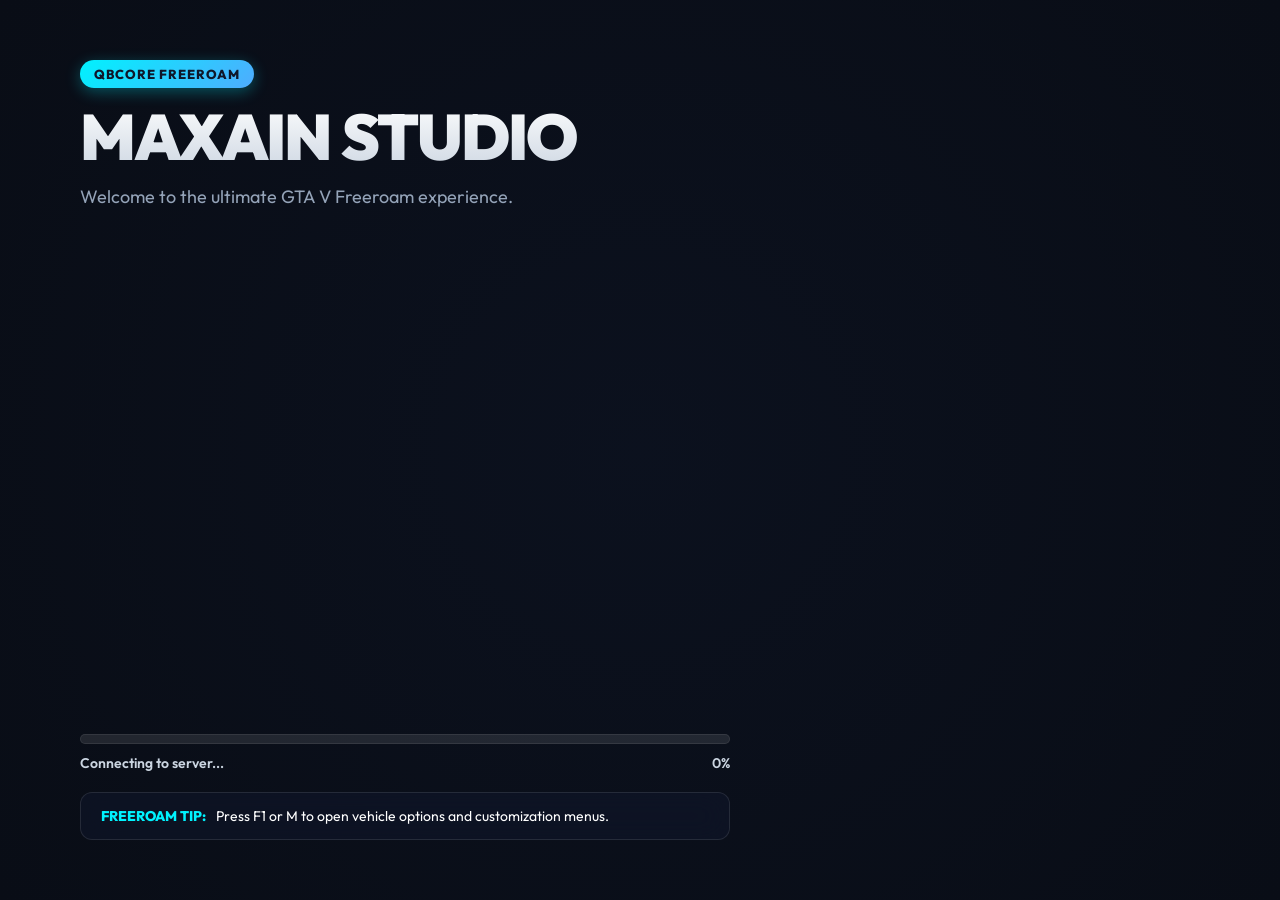
<file: resources/[qb]/qb-loadingscreen/index.html>
<!DOCTYPE html>
<html lang="en">
<head>
    <meta charset="UTF-8">
    <meta name="viewport" content="width=device-width, initial-scale=1.0">
    <title>QBCore Freeroam Loading Screen</title>
    <link rel="stylesheet" href="style.css">
    <link href="https://fonts.googleapis.com/css2?family=Outfit:wght@300;400;600;700;800;900&display=swap" rel="stylesheet">
</head>
<body>
    <div class="overlay"></div>

    <div class="main-container">
        <div class="header">
            <div class="qb-badge">QBCORE FREEROAM</div>
            <h1>MAXAIN STUDIO</h1>
            <p class="subtitle">Welcome to the ultimate GTA V Freeroam experience.</p>
        </div>

        <div class="footer">
            <div class="loading-box">
                <div class="loading-bar">
                    <div class="loading-progress" id="progress-bar"></div>
                </div>
                <div class="status-row">
                    <span id="loading-status">Connecting to server...</span>
                    <span id="progress-percent">0%</span>
                </div>
            </div>

            <div class="tips-card">
                <span class="tip-title">FREEROAM TIP:</span>
                <span id="tip-text">Press F1 or M to open vehicle options and customization menus.</span>
            </div>
        </div>
    </div>

    <script src="script.js"></script>
</body>
</html>
</file>
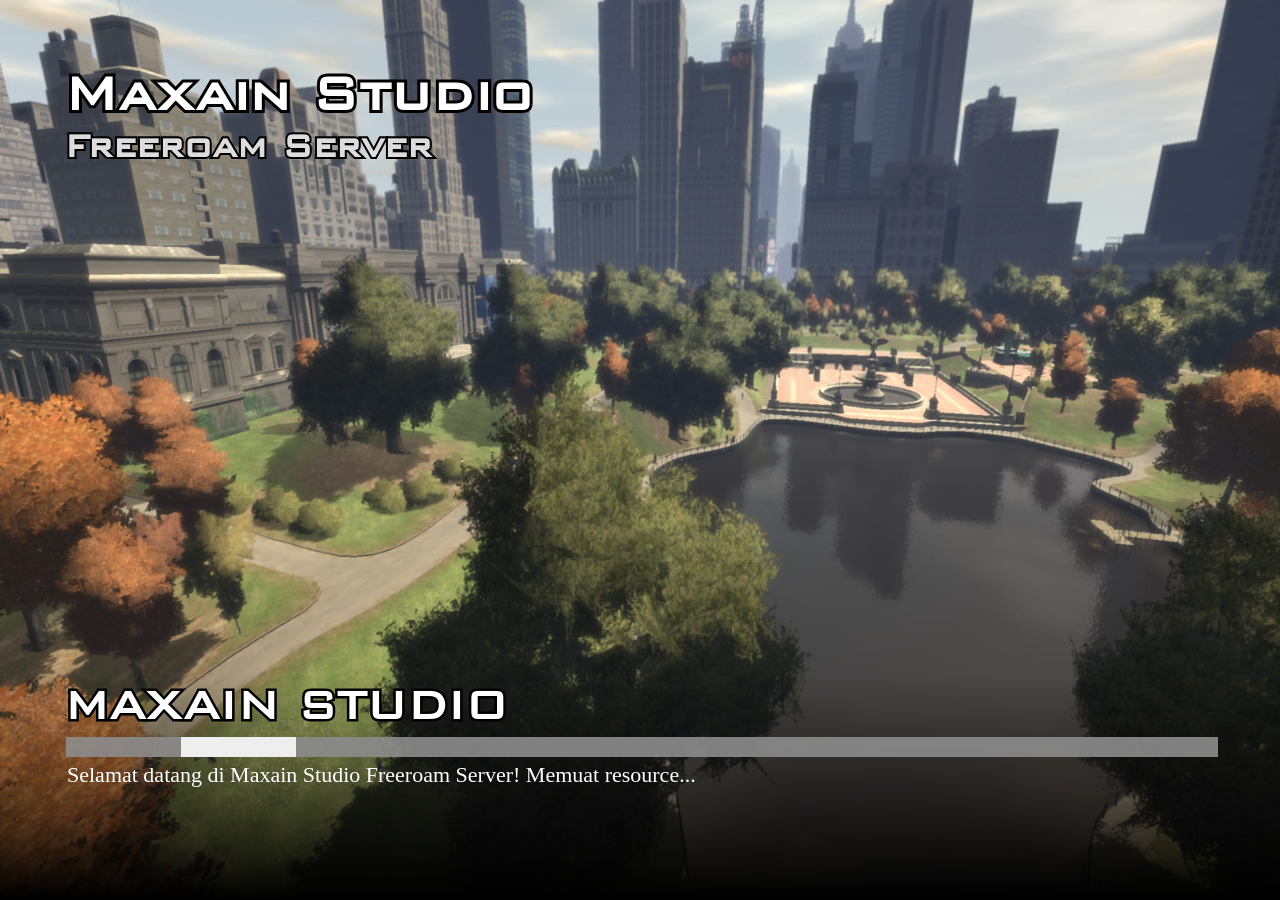
<file: resources/[test]/example-loadscreen/index.html>
<html>
    <head>
        <link href="keks.css" rel="stylesheet" type="text/css" />
    </head>
    <body>
        <div class="backdrop">
            <div class="top">
                <h1 title="Maxain Studio">Maxain Studio</h1>
                <h2 title="Freeroam Server">Freeroam Server</h2>
            </div>

            <div class="letni">
                <h2 title="Maxain Studio">Maxain Studio</h2>
                <h3></h3>
                <div class="loadbar"><div class="thingy"></div></div>
                <p>Selamat datang di Maxain Studio Freeroam Server! Memuat resource...</p>
            </div>
            <div class="bottom">
                <div id="gradient">
                </div>
            </div>
        </div>

<script type="text/javascript">
// this will actually restart the loading bar a lot, making multiple loading bars is an exercise to the reader... for now.
// for a set of possible events, see https://github.com/citizenfx/fivem/blob/master/code/components/loading-screens-five/src/LoadingScreens.cpp
var count = 0;
var thisCount = 0;

const emoji = {
    INIT_BEFORE_MAP_LOADED: [ '🍉' ],
    INIT_AFTER_MAP_LOADED: [ '🍋', '🍊' ],
    INIT_SESSION: [ '🍐', '🍅', '🍆' ],
};

const handlers = {
    startInitFunctionOrder(data)
    {
        count = data.count;

        document.querySelector('.letni h3').innerHTML += emoji[data.type][data.order - 1] || '';
    },

    initFunctionInvoking(data)
    {
        document.querySelector('.thingy').style.left = '0%';
        document.querySelector('.thingy').style.width = ((data.idx / count) * 100) + '%';
    },

    startDataFileEntries(data)
    {
        count = data.count;

        document.querySelector('.letni h3').innerHTML += "\u{1f358}";
    },

    performMapLoadFunction(data)
    {
        ++thisCount;

        document.querySelector('.thingy').style.left = '0%';
        document.querySelector('.thingy').style.width = ((thisCount / count) * 100) + '%';
    },

    onLogLine(data)
    {
        document.querySelector('.letni p').innerHTML = data.message + "..!";
    }
};

window.addEventListener('message', function(e)
{
    (handlers[e.data.eventName] || function() {})(e.data);
});
</script>
    </body>
</html>
</file>
<file: resources/[qb]/qb-loadingscreen/style.css>
* {
    margin: 0;
    padding: 0;
    box-sizing: border-box;
    font-family: 'Outfit', sans-serif;
}

body, html {
    width: 100%;
    height: 100%;
    overflow: hidden;
    background: #090d16 url('https://images.unsplash.com/photo-1542282088-72c9c27ed0cd?auto=format&fit=crop&w=1920&q=80') center/cover no-repeat;
}

.overlay {
    position: absolute;
    top: 0;
    left: 0;
    width: 100%;
    height: 100%;
    background: radial-gradient(circle at center, rgba(15, 23, 42, 0.4) 0%, rgba(9, 13, 22, 0.95) 100%);
    z-index: 1;
}

.main-container {
    position: relative;
    z-index: 2;
    width: 100%;
    height: 100%;
    display: flex;
    flex-direction: column;
    justify-content: space-between;
    padding: 60px 80px;
    color: #ffffff;
}

.header {
    display: flex;
    flex-direction: column;
    gap: 8px;
}

.qb-badge {
    align-self: flex-start;
    background: linear-gradient(135deg, #00f2fe 0%, #4facfe 100%);
    color: #0f172a;
    font-weight: 800;
    font-size: 13px;
    padding: 6px 14px;
    border-radius: 20px;
    letter-spacing: 1px;
    box-shadow: 0 4px 15px rgba(0, 242, 254, 0.3);
}

h1 {
    font-size: 64px;
    font-weight: 900;
    letter-spacing: -2px;
    background: linear-gradient(180deg, #ffffff 0%, #cbd5e1 100%);
    -webkit-background-clip: text;
    -webkit-text-fill-color: transparent;
}

.subtitle {
    font-size: 18px;
    color: #94a3b8;
    font-weight: 400;
}

.footer {
    display: flex;
    flex-direction: column;
    gap: 20px;
    max-width: 650px;
}

.loading-box {
    display: flex;
    flex-direction: column;
    gap: 10px;
}

.loading-bar {
    width: 100%;
    height: 10px;
    background: rgba(255, 255, 255, 0.1);
    border-radius: 10px;
    overflow: hidden;
    border: 1px solid rgba(255, 255, 255, 0.08);
}

.loading-progress {
    width: 0%;
    height: 100%;
    background: linear-gradient(90deg, #00f2fe 0%, #4facfe 100%);
    border-radius: 10px;
    transition: width 0.3s cubic-bezier(0.4, 0, 0.2, 1);
    box-shadow: 0 0 15px #00f2fe;
}

.status-row {
    display: flex;
    justify-content: space-between;
    font-size: 14px;
    font-weight: 600;
    color: #cbd5e1;
}

.tips-card {
    background: rgba(15, 23, 42, 0.6);
    backdrop-filter: blur(16px);
    border: 1px solid rgba(255, 255, 255, 0.1);
    padding: 14px 20px;
    border-radius: 12px;
    font-size: 14px;
    display: flex;
    gap: 10px;
    align-items: center;
}

.tip-title {
    color: #00f2fe;
    font-weight: 800;
}
</file>
<file: resources/[test]/example-loadscreen/keks.css>
body
{
    margin: 0px;
    padding: 0px;
}

.backdrop
{
    position: relative;
    top: 0px;
    left: 0px;
    width: 100%;
    height: 100%;

    background-image: url(loadscreen.jpg);
    background-size: 100% 100%;
}

.bottom
{
    position: absolute;
    bottom: 0px;
    width: 100%;
    height: 100%;
}

#gradient
{
    position: absolute;
    bottom: 0px;
    width: 100%;

    height: 25%;

    background: linear-gradient(to bottom, rgba(0, 0, 0, 0) 0%, rgba(0, 0, 0, 1) 100%);
}

@font-face {
    font-family: 'BankGothic';
    src: url('bankgothic.ttf') format('truetype');
    font-weight: normal;
    font-style: normal;
}

h1, h2 {
  position: relative;
  background: transparent;
  z-index: 0;
}
/* add a single stroke */
h1:before, h2:before {
  content: attr(title);
  position: absolute;
  -webkit-text-stroke: 0.1em #000;
  left: 0;
  z-index: -1;
}


.letni
{
    position: absolute;
    left: 5%;
    right: 5%;
    bottom: 10%;

    z-index: 5;

    color: #fff;

    font-family: "Segoe UI";
}

.letni p
{
    font-size: 22px;

    margin-left: 3px;

    margin-top: 0px;
}

.letni h2, .letni h3
{
    font-family: BankGothic;

    text-transform: uppercase;

    font-size: 50px;

    margin: 0px;

    display: inline-block;
}

.top
{
    color: #fff;

    position: absolute;
    top: 7%;
    left: 5%;
    right: 5%;
}

.top h1
{
    font-family: BankGothic;
    font-size: 60px;

    margin: 0px;
}

.top h2
{
    font-family: BankGothic;
    font-size: 40px;

    margin: 0px;

    color: #ddd;
}

.loadbar
{
    width: 100%;
    background-color: rgba(140, 140, 140, .9);
    height: 20px;

    margin-left: 2px;
    margin-right: 3px;

    margin-top: 5px;
    margin-bottom: 5px;

    overflow: hidden;

    position: relative;

    display: block;
}

.thingy
{
    width: 10%;
    background-color: #eee;
    height: 20px;

    position: absolute;
    left: 10%;
}
</file>
